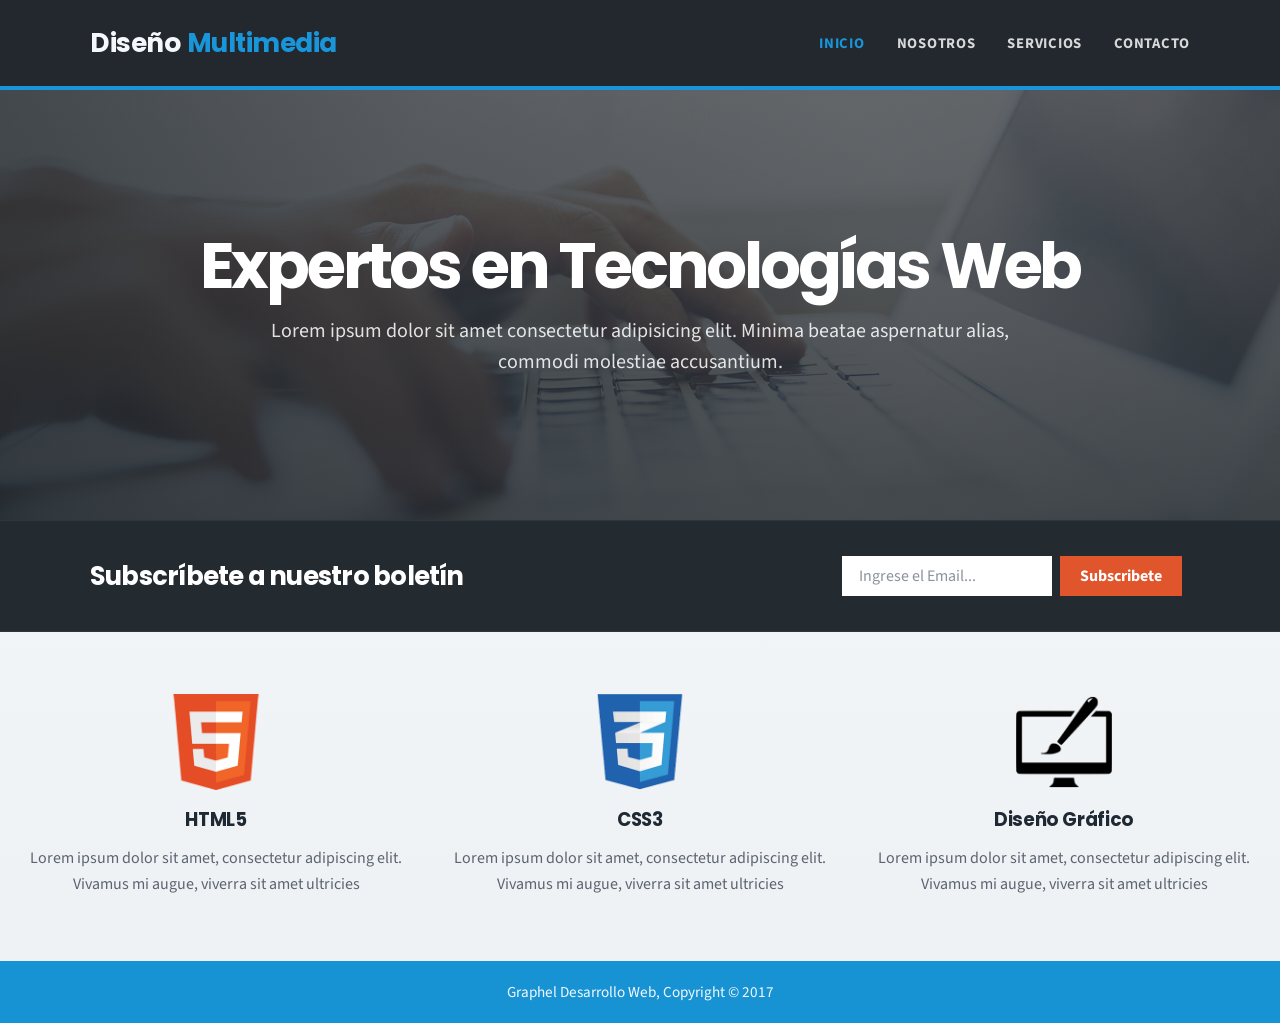
<file: index.html>
<!DOCTYPE html>
<html lang="es">
<head>
    <meta charset="UTF-8">
    <meta name="viewport" content="width=device-width, initial-scale=1.0">
    <title>Graphel | Diseño Multimedia</title>
    <link rel="stylesheet" href="styles/styles.css">
</head>
<body>
    <header class="site-header">
        <div class="container header-shell">
            <a class="brand" href="index.html" aria-label="Ir al inicio">
                <span class="brand__accent">Diseño</span>
                <span class="brand__main">Multimedia</span>
            </a>

            <nav class="site-nav" aria-label="Navegación principal">
                <a class="site-nav__link is-active" href="index.html">Inicio</a>
                <a class="site-nav__link" href="pages/about.html">Nosotros</a>
                <a class="site-nav__link" href="pages/services.html">Servicios</a>
                <a class="site-nav__link" href="pages/contact.html">Contacto</a>
            </nav>
        </div>
    </header>

    <main>
        <section class="hero">
            <div class="container hero__content">
                <h1>Expertos en Tecnologías Web</h1>
                <p class="hero__text">
                    Lorem ipsum dolor sit amet consectetur adipisicing elit. Minima beatae aspernatur alias, commodi molestiae accusantium.
                </p>
            </div>
        </section>

        <section class="newsletter">
            <div class="container newsletter__shell">
                <div>
                    <h2>Subscríbete a nuestro boletín</h2>
                </div>
                <form class="newsletter__form" data-form-type="newsletter" novalidate>
                    <label class="sr-only" for="newsletter-email">Correo electrónico</label>
                    <input id="newsletter-email" type="email" name="email" placeholder="Ingrese el Email..." autocomplete="email" required>
                    <button type="submit">Subscribete</button>
                    <p class="form-message" role="status" aria-live="polite"></p>
                </form>
            </div>
        </section>

        <section class="features">
            <div class="features__grid">
                <article class="feature-card">
                    <img src="assets/images/logo_html.png" alt="Logo HTML5">
                    <h3>HTML5</h3>
                    <p>
                        Lorem ipsum dolor sit amet, consectetur adipiscing elit. Vivamus mi augue, viverra sit amet ultricies
                    </p>
                </article>

                <article class="feature-card">
                    <img src="assets/images/logo_css.png" alt="Logo CSS3">
                    <h3>CSS3</h3>
                    <p>
                        Lorem ipsum dolor sit amet, consectetur adipiscing elit. Vivamus mi augue, viverra sit amet ultricies
                    </p>
                </article>

                <article class="feature-card">
                    <img src="assets/images/logo_brush.png" alt="Ícono de diseño gráfico">
                    <h3>Diseño Gráfico</h3>
                    <p>
                        Lorem ipsum dolor sit amet, consectetur adipiscing elit. Vivamus mi augue, viverra sit amet ultricies
                    </p>
                </article>
            </div>
        </section>
    </main>

    <footer class="site-footer">
        <div class="container">
            <p>Graphel Desarrollo Web, Copyright © 2017</p>
        </div>
    </footer>
</body>
</html>
</file>
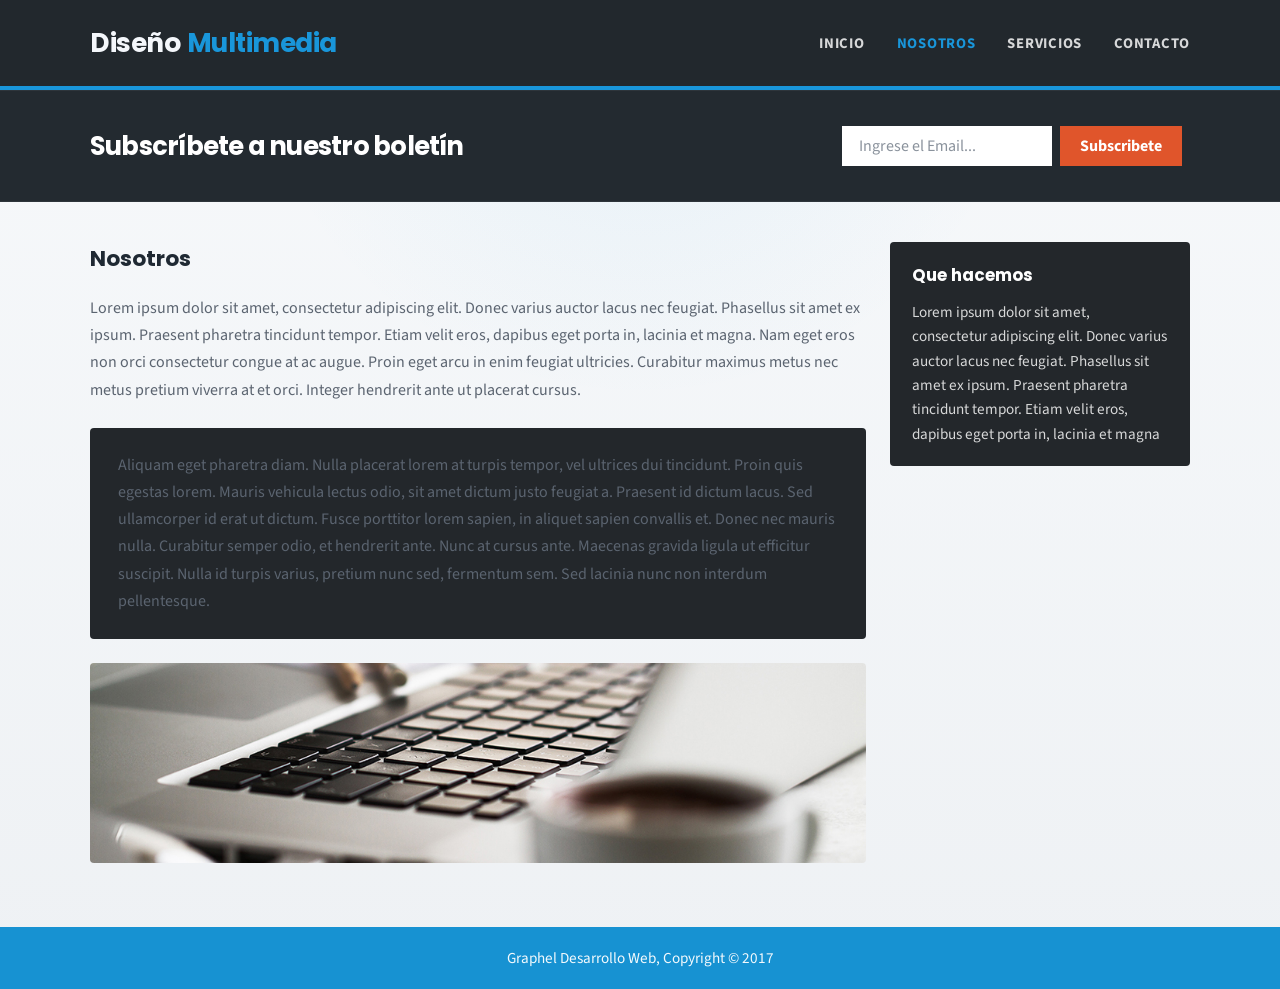
<file: pages/about.html>
<!DOCTYPE html>
<html lang="es">
<head>
    <meta charset="UTF-8">
    <meta name="viewport" content="width=device-width, initial-scale=1.0">
    <meta name="description" content="Conoce el enfoque de Graphel para crear experiencias digitales.">
    <title>Nosotros | Graphel</title>
    <link rel="stylesheet" href="../styles/styles.css">
</head>
<body>
    <header class="site-header">
        <div class="container header-shell">
            <a class="brand" href="../index.html" aria-label="Ir al inicio de Graphel"><span class="brand__accent">Diseño</span><span class="brand__main">Multimedia</span></a>
            <nav class="site-nav" aria-label="Navegación principal">
                <a class="site-nav__link" href="../index.html">Inicio</a><a class="site-nav__link is-active" href="about.html" aria-current="page">Nosotros</a><a class="site-nav__link" href="services.html">Servicios</a><a class="site-nav__link" href="contact.html">Contacto</a>
            </nav>
        </div>
    </header>

    <section class="newsletter">
        <div class="container newsletter__shell">
            <div>
                <h2>Subscríbete a nuestro boletín</h2>
            </div>
            <form class="newsletter__form" data-form-type="newsletter" novalidate>
                <label class="sr-only" for="newsletter-email">Correo electrónico</label>
                <input id="newsletter-email" type="email" name="email" placeholder="Ingrese el Email..." autocomplete="email" required>
                <button type="submit">Subscribete</button>
                <p class="form-message" role="status" aria-live="polite"></p>
            </form>
        </div>
    </section>

    <main>
        <section class="page-content">
            <div class="container page-columns">
                <article class="info-card">
                    <h1 class="page-title">Nosotros</h1>
                    <p>Lorem ipsum dolor sit amet, consectetur adipiscing elit. Donec varius auctor lacus nec feugiat. Phasellus sit amet ex ipsum. Praesent pharetra tincidunt tempor. Etiam velit eros, dapibus eget porta in, lacinia et magna. Nam eget eros non orci consectetur congue at ac augue. Proin eget arcu in enim feugiat ultricies. Curabitur maximus metus nec metus pretium viverra at et orci. Integer hendrerit ante ut placerat cursus.</p>
                    <div class="quote-box">
                        <p>Aliquam eget pharetra diam. Nulla placerat lorem at turpis tempor, vel ultrices dui tincidunt. Proin quis egestas lorem. Mauris vehicula lectus odio, sit amet dictum justo feugiat a. Praesent id dictum lacus. Sed ullamcorper id erat ut dictum. Fusce porttitor lorem sapien, in aliquet sapien convallis et. Donec nec mauris nulla. Curabitur semper odio, et hendrerit ante. Nunc at cursus ante. Maecenas gravida ligula ut efficitur suscipit. Nulla id turpis varius, pretium nunc sed, fermentum sem. Sed lacinia nunc non interdum pellentesque.</p>
                    </div>
                    <figure>
                        <img src="../assets/images/891.jpg" alt="Composición visual de trabajo creativo">
                    </figure>
                </article>
                <aside class="sidebar-box">
                    <h2>Que hacemos</h2>
                    <p>Lorem ipsum dolor sit amet, consectetur adipiscing elit. Donec varius auctor lacus nec feugiat. Phasellus sit amet ex ipsum. Praesent pharetra tincidunt tempor. Etiam velit eros, dapibus eget porta in, lacinia et magna</p>
                </aside>
            </div>
        </section>
    </main>

    <footer class="site-footer">
        <div class="container"><p>Graphel Desarrollo Web, Copyright © 2017</p></div>
    </footer>
</body>
</html>
</file>
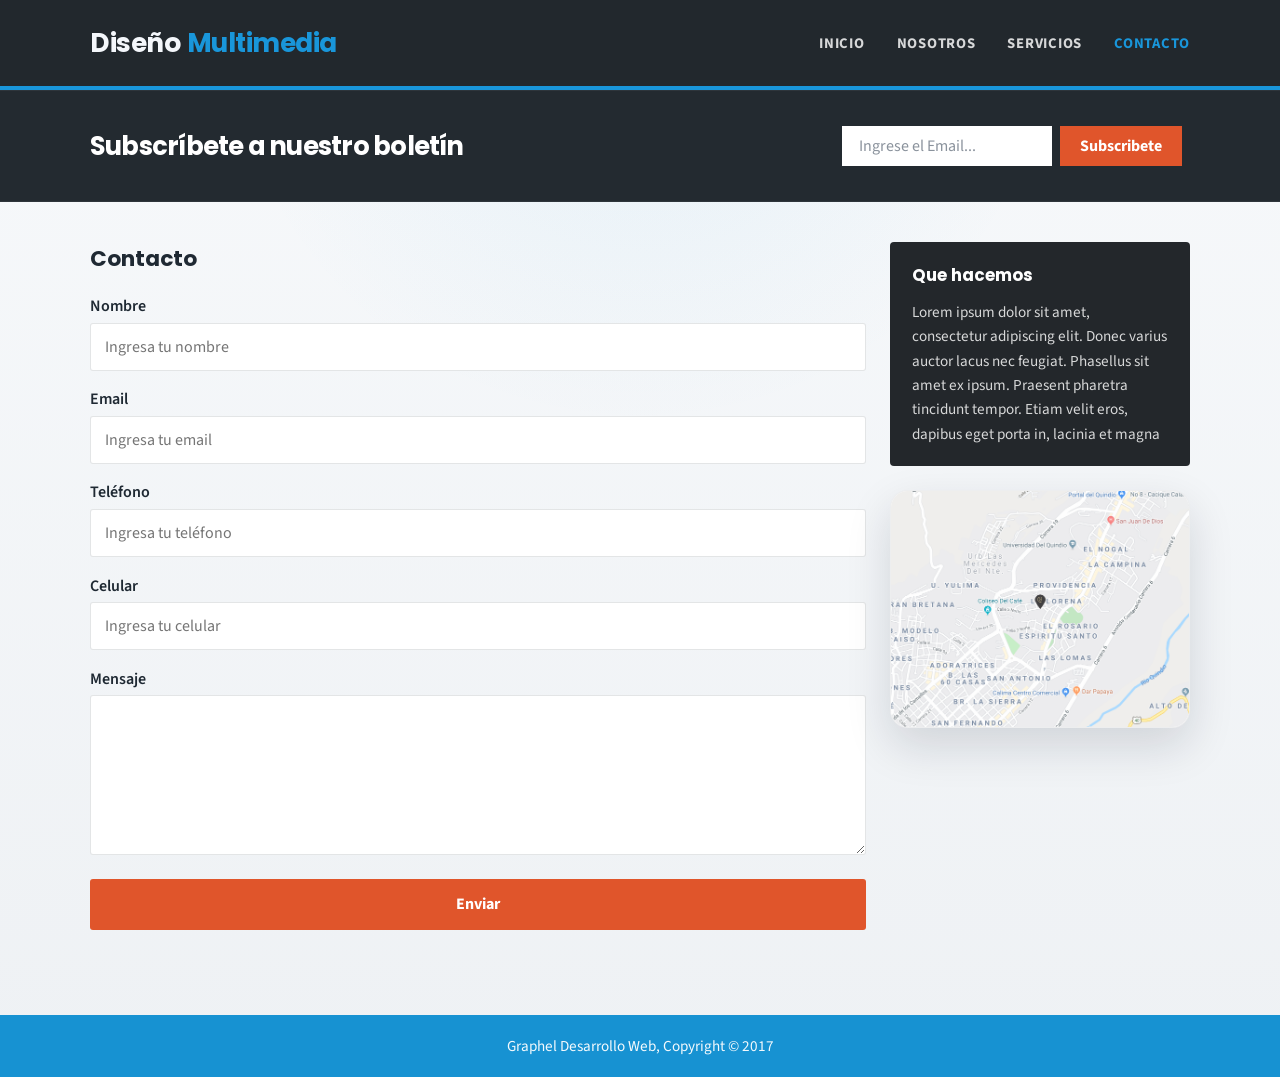
<file: pages/contact.html>
<!DOCTYPE html>
<html lang="es">
<head>
    <meta charset="UTF-8">
    <meta name="viewport" content="width=device-width, initial-scale=1.0">
    <meta name="description" content="Contacta a Graphel para conversar sobre tu proyecto digital.">
    <title>Contacto | Graphel</title>
    <link rel="stylesheet" href="../styles/styles.css">
</head>
<body>
    <header class="site-header">
        <div class="container header-shell">
            <a class="brand" href="../index.html" aria-label="Ir al inicio de Graphel"><span class="brand__accent">Diseño</span><span class="brand__main">Multimedia</span></a>
            <nav class="site-nav" aria-label="Navegación principal">
                <a class="site-nav__link" href="../index.html">Inicio</a><a class="site-nav__link" href="about.html">Nosotros</a><a class="site-nav__link" href="services.html">Servicios</a><a class="site-nav__link is-active" href="contact.html" aria-current="page">Contacto</a>
            </nav>
        </div>
    </header>

    <section class="newsletter">
        <div class="container newsletter__shell">
            <div>
                <h2>Subscríbete a nuestro boletín</h2>
            </div>
            <form class="newsletter__form" data-form-type="newsletter" novalidate>
                <label class="sr-only" for="newsletter-email">Correo electrónico</label>
                <input id="newsletter-email" type="email" name="email" placeholder="Ingrese el Email..." autocomplete="email" required>
                <button type="submit">Subscribete</button>
                <p class="form-message" role="status" aria-live="polite"></p>
            </form>
        </div>
    </section>

    <main>
        <section class="page-content">
            <div class="container page-columns">
                <div>
                    <h1 class="page-title">Contacto</h1>
                    <form class="contact-form" data-form-type="contact" novalidate>
                        <div>
                            <label for="name">Nombre</label>
                            <input id="name" name="name" type="text" placeholder="Ingresa tu nombre" autocomplete="name" required>
                        </div>
                        <div>
                            <label for="contact-email">Email</label>
                            <input id="contact-email" name="email" type="email" placeholder="Ingresa tu email" autocomplete="email" required>
                        </div>
                        <div>
                            <label for="phone">Teléfono</label>
                            <input id="phone" name="phone" type="tel" placeholder="Ingresa tu teléfono" autocomplete="tel">
                        </div>
                        <div>
                            <label for="mobile">Celular</label>
                            <input id="mobile" name="mobile" type="tel" placeholder="Ingresa tu celular">
                        </div>
                        <div>
                            <label for="message">Mensaje</label>
                            <textarea id="message" name="message" required></textarea>
                        </div>
                        <button type="submit">Enviar</button>
                        <p class="form-message" role="status" aria-live="polite"></p>
                    </form>
                </div>
                <aside class="sidebar-column">
                    <div class="sidebar-box">
                        <h2>Que hacemos</h2>
                        <p>Lorem ipsum dolor sit amet, consectetur adipiscing elit. Donec varius auctor lacus nec feugiat. Phasellus sit amet ex ipsum. Praesent pharetra tincidunt tempor. Etiam velit eros, dapibus eget porta in, lacinia et magna</p>
                    </div>
                    <div class="map-frame">
                        <img src="../assets/images/mapaGoogle.png" alt="Mapa de ubicación de Graphel">
                    </div>
                </aside>
            </div>
        </section>
    </main>

    <footer class="site-footer">
        <div class="container"><p>Graphel Desarrollo Web, Copyright © 2017</p></div>
    </footer>
</body>
</html>
</file>
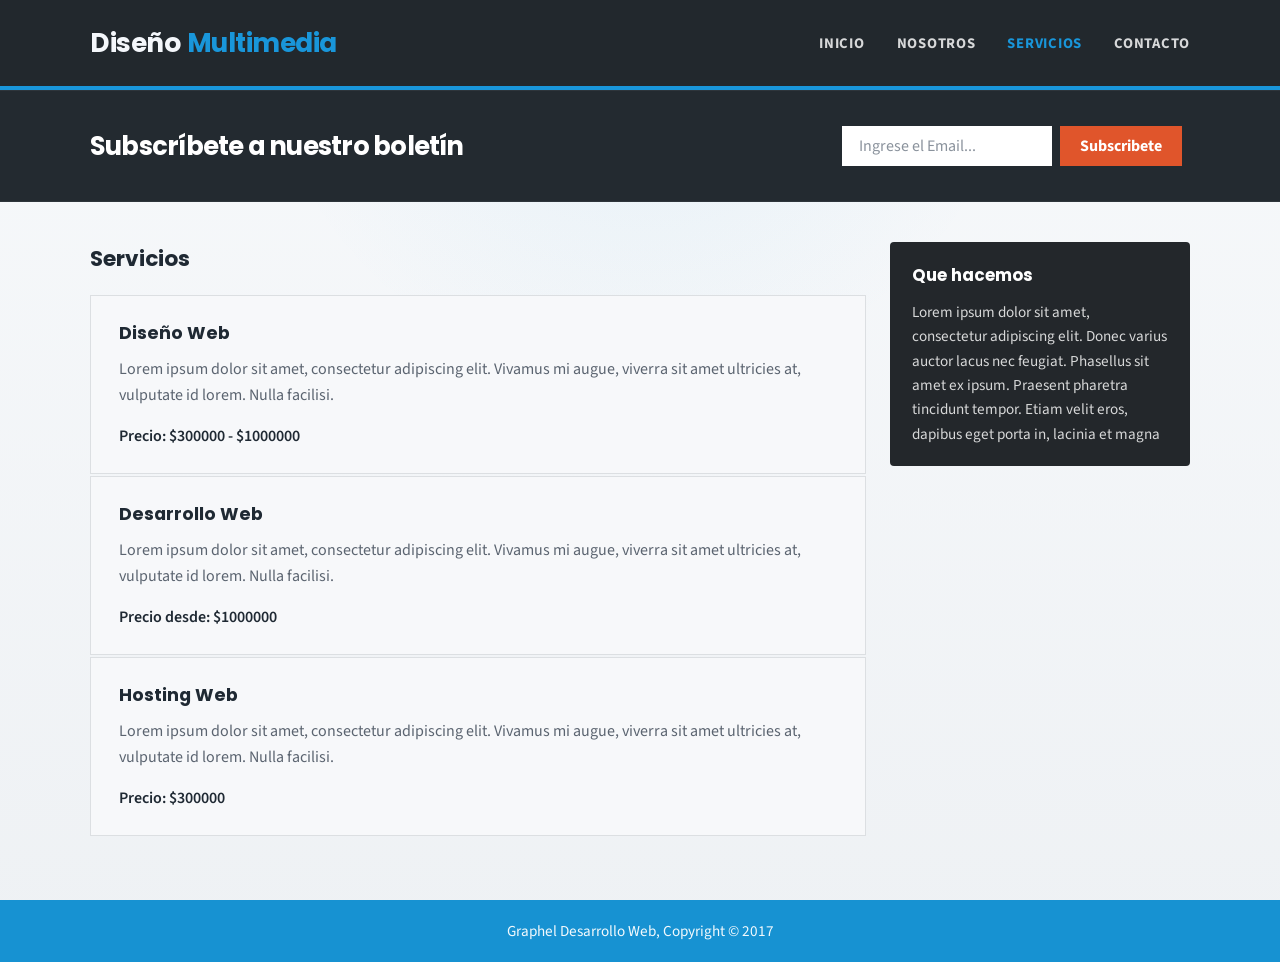
<file: pages/services.html>
<!DOCTYPE html>
<html lang="es">
<head>
    <meta charset="UTF-8">
    <meta name="viewport" content="width=device-width, initial-scale=1.0">
    <meta name="description" content="Servicios de diseño multimedia y desarrollo web de Graphel.">
    <title>Servicios | Graphel</title>
    <link rel="stylesheet" href="../styles/styles.css">
</head>
<body>
    <header class="site-header">
        <div class="container header-shell">
            <a class="brand" href="../index.html" aria-label="Ir al inicio de Graphel"><span class="brand__accent">Diseño</span><span class="brand__main">Multimedia</span></a>
            <nav class="site-nav" aria-label="Navegación principal">
                <a class="site-nav__link" href="../index.html">Inicio</a><a class="site-nav__link" href="about.html">Nosotros</a><a class="site-nav__link is-active" href="services.html" aria-current="page">Servicios</a><a class="site-nav__link" href="contact.html">Contacto</a>
            </nav>
        </div>
    </header>

    <section class="newsletter">
        <div class="container newsletter__shell">
            <div>
                <h2>Subscríbete a nuestro boletín</h2>
            </div>
            <form class="newsletter__form" data-form-type="newsletter" novalidate>
                <label class="sr-only" for="newsletter-email">Correo electrónico</label>
                <input id="newsletter-email" type="email" name="email" placeholder="Ingrese el Email..." autocomplete="email" required>
                <button type="submit">Subscribete</button>
                <p class="form-message" role="status" aria-live="polite"></p>
            </form>
        </div>
    </section>

    <main>
        <section class="page-content">
            <div class="container page-columns">
                <div>
                    <h1 class="page-title">Servicios</h1>
                    <div class="service-list">
                        <article class="service-item">
                            <h2>Diseño Web</h2>
                            <p>Lorem ipsum dolor sit amet, consectetur adipiscing elit. Vivamus mi augue, viverra sit amet ultricies at, vulputate id lorem. Nulla facilisi.</p>
                            <p class="service-price">Precio: $300000 - $1000000</p>
                        </article>
                        <article class="service-item">
                            <h2>Desarrollo Web</h2>
                            <p>Lorem ipsum dolor sit amet, consectetur adipiscing elit. Vivamus mi augue, viverra sit amet ultricies at, vulputate id lorem. Nulla facilisi.</p>
                            <p class="service-price">Precio desde: $1000000</p>
                        </article>
                        <article class="service-item">
                            <h2>Hosting Web</h2>
                            <p>Lorem ipsum dolor sit amet, consectetur adipiscing elit. Vivamus mi augue, viverra sit amet ultricies at, vulputate id lorem. Nulla facilisi.</p>
                            <p class="service-price">Precio: $300000</p>
                        </article>
                    </div>
                </div>
                <aside class="sidebar-box">
                    <h2>Que hacemos</h2>
                    <p>Lorem ipsum dolor sit amet, consectetur adipiscing elit. Donec varius auctor lacus nec feugiat. Phasellus sit amet ex ipsum. Praesent pharetra tincidunt tempor. Etiam velit eros, dapibus eget porta in, lacinia et magna</p>
                </aside>
            </div>
        </section>
    </main>

    <footer class="site-footer">
        <div class="container"><p>Graphel Desarrollo Web, Copyright © 2017</p></div>
    </footer>
</body>
</html>
</file>
<file: styles/styles.css>
@import url('https://fonts.googleapis.com/css2?family=Poppins:wght@500;600;700;800&family=Source+Sans+3:wght@400;500;600;700&display=swap');

:root {
	--bg: #eef1f4;
	--surface: #ffffff;
	--surface-strong: #23272b;
	--surface-soft: #f7f8fa;
	--text: #1f2933;
	--text-soft: #5b6470;
	--muted: #8a929c;
	--accent: #1996da;
	--accent-strong: #0d7fbd;
	--border: rgba(31, 41, 51, 0.12);
	--shadow: 0 18px 45px rgba(15, 23, 42, 0.14);
	--radius-lg: 22px;
	--radius-md: 14px;
	--container: 1100px;
}

* {
	box-sizing: border-box;
}

html {
	scroll-behavior: smooth;
}

body {
	margin: 0;
	min-height: 100vh;
	background:
		radial-gradient(circle at top, rgba(25, 150, 218, 0.08), transparent 34%),
		linear-gradient(180deg, #f7f9fb 0%, var(--bg) 100%);
	color: var(--text);
	font-family: 'Source Sans 3', sans-serif;
}

a {
	color: inherit;
	text-decoration: none;
}

img {
	display: block;
	max-width: 100%;
}

.container {
	width: min(calc(100% - 2rem), var(--container));
	margin: 0 auto;
}

.site-header {
	background: #22282d;
	border-bottom: 4px solid var(--accent);
	position: sticky;
	top: 0;
	z-index: 20;
	backdrop-filter: blur(12px);
}

.header-shell {
	min-height: 86px;
	display: flex;
	align-items: center;
	justify-content: space-between;
	gap: 1.5rem;
}

.brand {
	display: flex;
	align-items: baseline;
	gap: 0.4rem;
	font-family: 'Poppins', sans-serif;
	font-weight: 700;
	letter-spacing: -0.03em;
}

.brand__accent {
	color: #f4f7fb;
	font-size: 1.65rem;
}

.brand__main {
	color: var(--accent);
	font-size: 1.65rem;
}

.site-nav {
	display: flex;
	align-items: center;
	gap: 2rem;
	flex-wrap: wrap;
}

.site-nav__link {
	color: rgba(255, 255, 255, 0.82);
	font-size: 0.92rem;
	font-weight: 700;
	text-transform: uppercase;
	letter-spacing: 0.05em;
	text-decoration: none;
	transition: color 160ms ease;
}

.site-nav__link:visited {
	color: rgba(255, 255, 255, 0.82);
}

.site-nav__link:hover,
.site-nav__link:focus-visible,
.site-nav__link.is-active {
	text-decoration: none;
	color: rgba(255, 255, 255, 0.82);
	}

.site-nav__link.is-active {
	color: var(--accent);
}

.site-nav__link.is-active:visited {
	color: var(--accent);
}

.site-nav__link.is-active:hover,
.site-nav__link.is-active:focus-visible {
	color: var(--accent);
}

.hero {
	min-height: 430px;
	display: flex;
	flex-direction: column;
	align-items: center;
	justify-content: center;
	overflow: hidden;
	background:
		linear-gradient(135deg, rgba(16, 24, 32, 0.44), rgba(16, 24, 32, 0.08)),
		radial-gradient(circle at center, transparent 0 42%, rgba(16, 24, 32, 0.18) 100%),
		linear-gradient(180deg, rgba(20, 28, 34, 0.22), rgba(20, 28, 34, 0.58)),
		url('../assets/images/cabecera.jpg') center/cover no-repeat;
}

.hero__content {
	text-align: center;
	color: #ffffff;
	padding: 4.5rem 0;
}

.hero__eyebrow {
	margin: 0 0 1rem;
	font-size: 0.94rem;
	font-weight: 700;
	letter-spacing: 0.12em;
	text-transform: uppercase;
	color: rgba(255, 255, 255, 0.82);
}

.hero h1 {
	margin: 0;
	font-family: 'Poppins', sans-serif;
	font-size: clamp(2.3rem, 5vw, 4.1rem);
	line-height: 1.06;
	letter-spacing: -0.05em;
}

.hero__text {
	max-width: 760px;
	margin: 1rem auto 0;
	font-size: clamp(1.05rem, 1.8vw, 1.25rem);
	line-height: 1.55;
	color: rgba(255, 255, 255, 0.86);
}

.newsletter {
	background: #232a30;
	color: #ffffff;
	border-top: 1px solid rgba(255, 255, 255, 0.05);
	border-bottom: 1px solid rgba(255, 255, 255, 0.05);
}

.newsletter__shell {
	min-height: 110px;
	display: flex;
	align-items: center;
	justify-content: space-between;
	gap: 1.5rem;
	flex-wrap: wrap;
	padding: 1.25rem 0;
}

.newsletter h2 {
	margin: 0;
	font-family: 'Poppins', sans-serif;
	font-size: clamp(1.3rem, 2vw, 1.7rem);
	letter-spacing: -0.03em;
}

.form-note {
	margin: 0.3rem 0 0;
	color: rgba(255, 255, 255, 0.68);
}

.newsletter__form {
	display: flex;
	align-items: center;
	gap: 0.5rem;
	flex-wrap: nowrap;
	flex: 0 0 auto;
}

.newsletter__form input {
	flex: 0 0 auto;
	width: 210px;
	height: 40px;
	padding: 0 1rem;
	border: 1px solid rgba(255, 255, 255, 0.14);
	border-radius: 0;
	background: #ffffff;
	color: var(--text);
	font: inherit;
}

.newsletter__form input::placeholder {
	color: var(--muted);
}

.newsletter__form button {
	flex: 0 0 auto;
	height: 40px;
	padding: 0 1.25rem;
	border: 0;
	border-radius: 0;
	background: #e0552b;
	color: #ffffff;
	font: inherit;
	font-weight: 700;
	cursor: pointer;
	transition: transform 160ms ease, filter 160ms ease;
}

.form-message {
	flex-basis: 100%;
	margin: 0.25rem 0 0;
	font-size: 0.92rem;
}

.form-message.is-error { color: #ffb4a8; }
.form-message.is-success { color: #a9f0c1; }

.newsletter__form button:hover {
	transform: translateY(-1px);
	filter: brightness(1.05);
}

.features {
	padding: 3.4rem 0 4rem;
}

.features__grid {
	width: 100%;
	padding-inline: 1rem;
	display: grid;
	grid-template-columns: repeat(3, minmax(0, 1fr));
	gap: 1.5rem;
}

.feature-card {
	background: transparent;
	border: 0;
	border-radius: 0;
	box-shadow: none;
	padding: 0.5rem 0.75rem 0;
	text-align: center;
	backdrop-filter: none;
}

.feature-card img {
	width: 96px;
	height: 96px;
	object-fit: contain;
	margin: 0 auto 1rem;
}

.feature-card h3 {
	margin: 0 0 0.7rem;
	font-family: 'Poppins', sans-serif;
	font-size: 1.15rem;
	letter-spacing: -0.02em;
}

.feature-card p {
	margin: 0;
	color: var(--text-soft);
	line-height: 1.65;
	font-size: 1rem;
}

.site-footer {
	background: #1792d2;
	color: rgba(255, 255, 255, 0.95);
	padding: 1.25rem 0;
	text-align: center;
}

.site-footer p {
	margin: 0;
	font-size: 0.95rem;
}

.page-content {
	padding: 2.5rem 0 4rem;
}

.page-title {
	margin: 0 0 1.25rem;
	font-family: 'Poppins', sans-serif;
	font-size: 1.35rem;
	font-weight: 700;
}

.page-columns {
	display: grid;
	grid-template-columns: minmax(0, 1fr) 300px;
	gap: 1.5rem;
	align-items: start;
}

.sidebar-column {
	display: grid;
	gap: 1.5rem;
}

.sidebar-box {
	background: var(--surface-strong);
	color: #ffffff;
	padding: 1.25rem 1.4rem;
	border-radius: 4px;
}

.sidebar-box h2 {
	margin: 0 0 0.75rem;
	font-family: 'Poppins', sans-serif;
	font-size: 1.05rem;
}

.sidebar-box p {
	margin: 0;
	color: rgba(255, 255, 255, 0.82);
	line-height: 1.6;
	font-size: 0.95rem;
}

.map-frame {
	border-radius: 4px;
	overflow: hidden;
	border: 1px solid var(--border);
	background: #ffffff;
}

.map-frame img {
	width: 100%;
	height: auto;
}

.info-card p,
.info-card li {
	color: var(--text-soft);
	line-height: 1.7;
}

.info-card ul {
	margin: 0;
	padding-left: 1.2rem;
}

.quote-box {
	background: var(--surface-strong);
	color: rgba(255, 255, 255, 0.88);
	padding: 1.5rem 1.75rem;
	border-radius: 4px;
	margin: 1.5rem 0;
	line-height: 1.7;
}

.quote-box p {
	margin: 0;
}

.info-card figure {
	margin: 1.5rem 0 0;
}

.info-card figure img {
	width: 100%;
	border-radius: 4px;
}

.service-list {
	display: grid;
	gap: 2px;
}

.service-item {
	background: var(--surface-soft);
	border: 1px solid var(--border);
	padding: 1.5rem 1.75rem;
}

.service-item h2 {
	margin: 0 0 0.6rem;
	font-family: 'Poppins', sans-serif;
	font-size: 1.1rem;
}

.service-item p {
	margin: 0 0 0.9rem;
	color: var(--text-soft);
	line-height: 1.65;
}

.service-item .service-price {
	margin: 0;
	font-weight: 600;
	color: var(--text);
}

.contact-form {
	display: grid;
	gap: 1.1rem;
}

.contact-form label {
	display: block;
	margin-bottom: 0.35rem;
	font-weight: 600;
	color: var(--text);
}

.contact-form input,
.contact-form textarea {
	width: 100%;
	border: 1px solid var(--border);
	border-radius: 3px;
	padding: 0.75rem 0.9rem;
	background: #ffffff;
	color: var(--text);
	font: inherit;
}

.contact-form textarea {
	min-height: 160px;
	resize: vertical;
}

.contact-form button {
	width: 100%;
	border: 0;
	border-radius: 3px;
	padding: 0.9rem 1.4rem;
	background: #e0552b;
	color: #ffffff;
	font: inherit;
	font-weight: 700;
	cursor: pointer;
}

.contact-form .form-message {
	color: var(--text-soft);
}

.contact-form .form-message.is-error { color: #b42318; }
.contact-form .form-message.is-success { color: #137333; }

:is(a, button, input, textarea):focus-visible {
	outline: 3px solid rgba(25, 150, 218, 0.45);
	outline-offset: 3px;
}

.map-frame {
	border-radius: 18px;
	overflow: hidden;
	border: 1px solid rgba(31, 41, 51, 0.08);
	box-shadow: var(--shadow);
	background: #ffffff;
}

.map-frame img {
	width: 100%;
	height: auto;
}

.sr-only {
	position: absolute;
	width: 1px;
	height: 1px;
	padding: 0;
	margin: -1px;
	overflow: hidden;
	clip: rect(0, 0, 0, 0);
	white-space: nowrap;
	border: 0;
}

@media (max-width: 900px) {
	.header-shell {
		min-height: auto;
		padding: 1rem 0;
		flex-direction: column;
		align-items: flex-start;
	}

	.site-nav {
		gap: 1.15rem;
	}

	.features__grid {
		grid-template-columns: 1fr;
	}

	.newsletter__shell {
		align-items: flex-start;
	}

	.page-columns {
		grid-template-columns: 1fr;
	}
}

@media (max-width: 640px) {
	.brand__accent,
	.brand__main {
		font-size: 1.35rem;
	}

	.hero {
		min-height: 360px;
	}

	.newsletter__form {
		width: 100%;
	}

	.newsletter__form input,
	.newsletter__form button {
		width: 100%;
		min-width: 0;
		border-radius: 10px;
	}

	.newsletter__form { flex-wrap: wrap; }

	.newsletter__form input {
		border-right: 1px solid rgba(255, 255, 255, 0.14);
		margin-bottom: 0.65rem;
	}

	.newsletter__form button {
		border-radius: 10px;
	}

	.feature-card {
		padding-inline: 1.1rem;
	}
}
</file>
